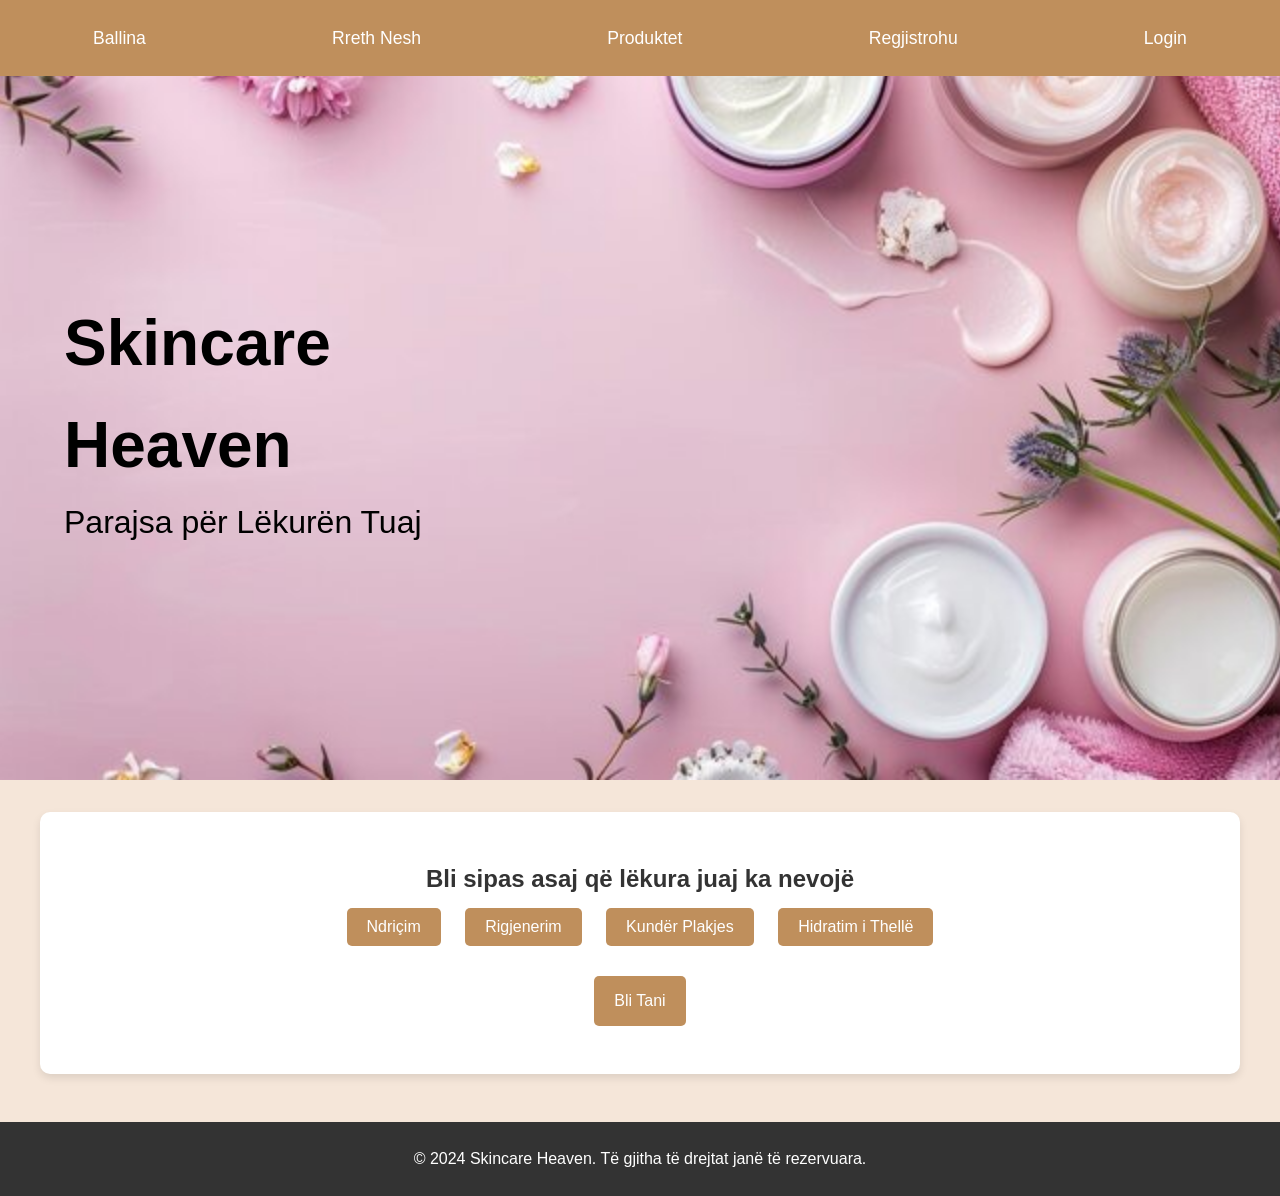
<file: index.html>
<!DOCTYPE html>
<html lang="sq">
<head>
  <meta charset="UTF-8">
  <meta name="viewport" content="width=device-width, initial-scale=1.0">
  <title>Skincare Heaven</title>
  <link rel="stylesheet" href="ballina.css">
</head>
<body>

  <nav class="navbar">
    <a href="index.html">Ballina</a>
    <a href="about.html">Rreth Nesh</a>
    <a href="products.html">Produktet</a>
    <a href="register.html">Regjistrohu</a>
    <a href="login.html">Login</a>
  </nav>

  <div class="header">
    <div class="slider">
      <div class="slider-container">
        <img src="360_F_979920615_y0ubV3AEonldqp1MdXHzP7PzhsGK2wS0 - Copy.jpg" alt="Slider Image 1" class="active">
        <img src="3d-rendering-personal-care-products-fondant-pink_23-2151053868.avif" alt="Slider Image 2">
        <img src="pink-beauty-products-with-flowers-pink-background_14117-749773.avif" alt="Slider Image 3">
      </div>
      <div class="slider-text">
        <h1>Skincare Heaven</h1>
        <p>Parajsa për Lëkurën Tuaj</p>
      </div>
    </div>
  </div>

  <section class="section shop-goals">
    <h2>Bli sipas asaj që lëkura juaj ka nevojë</h2>
    <div class="goals">
      <button>Ndriçim</button>
      <button>Rigjenerim</button>
      <button>Kundër Plakjes</button>
      <button>Hidratim i Thellë</button>
    </div>
    <a href="products.html" class="button">Bli Tani</a>
  </section>

  <script src="ballina.js"></script>

  <footer class="footer">
    <p>&copy; 2024 Skincare Heaven. Të gjitha të drejtat janë të rezervuara.</p>
  </footer>

</body>
</html>
</file>
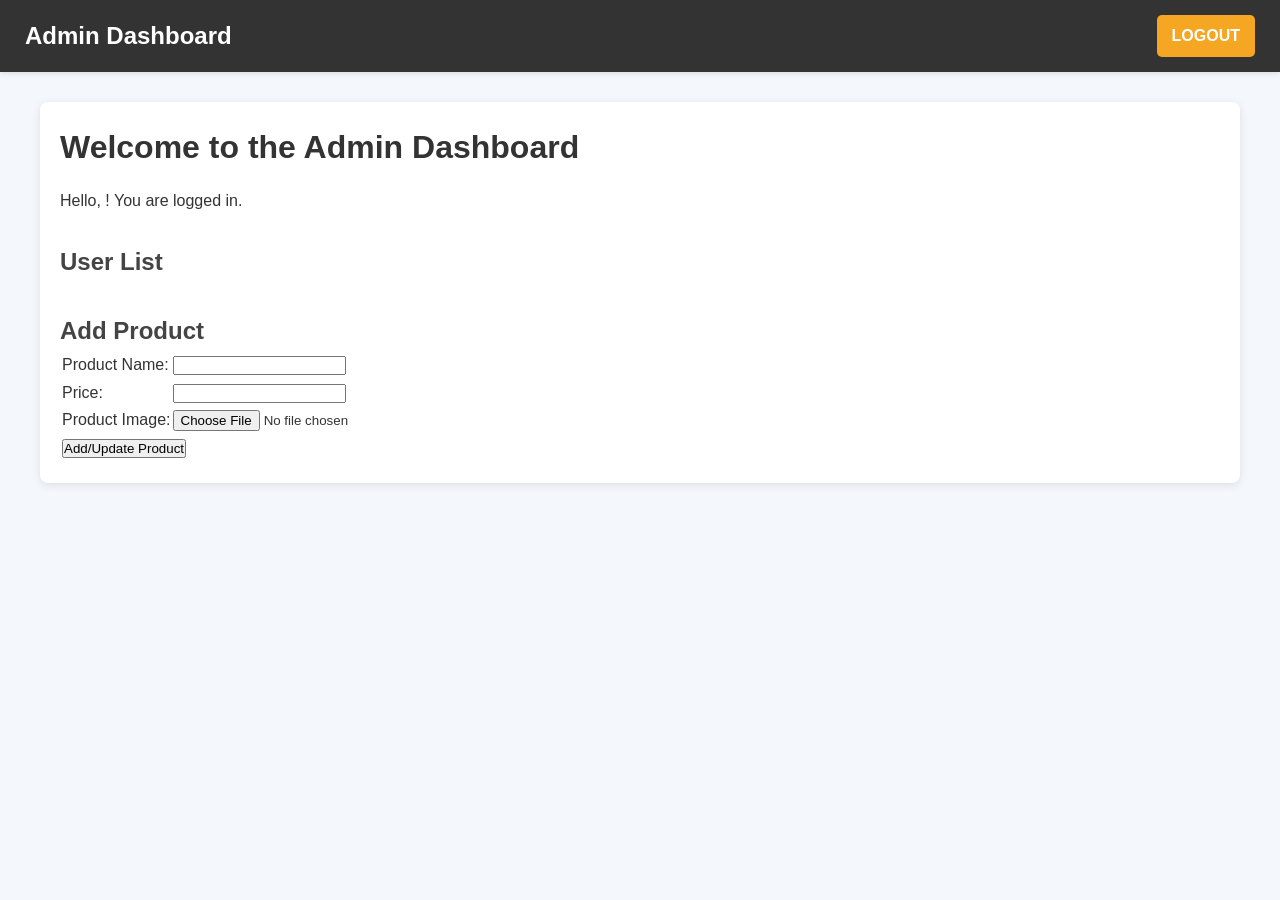
<file: dashboard.html>
<!DOCTYPE html>
<html lang="en">
<head>
    <meta charset="UTF-8">
    <meta name="viewport" content="width=device-width, initial-scale=1.0">
    <title>Admin Dashboard</title>
    <link rel="stylesheet" href="./css/dashboard.css">
</head>
<body>
    <div class="navbar">
        <a href="database/dashboard.php" class="logo">Admin Dashboard</a>
        <a href="database/logout.php" class="logout">Logout</a>
    </div>

    <div class="container">
        <h1>Welcome to the Admin Dashboard</h1>
        <p>Hello, <span id="user-name"></span>! You are logged in.</p>

        <!-- User List Section -->
        <h2>User List</h2>
        <div id="user-list-container"></div>

        <!-- Add Product Section -->
        <h2>Add Product</h2>
        <form id="add-product-form" enctype="multipart/form-data">
            <input type="hidden" id="product-id">
            <table>
                <tr>
                    <td><label for="product-name">Product Name:</label></td>
                    <td><input type="text" id="product-name" name="product_name" required></td>
                </tr>
                <tr>
                    <td><label for="product-price">Price:</label></td>
                    <td><input type="number" id="product-price" name="product_price" required></td>
                </tr>
                <tr>
                    <td><label for="product-image">Product Image:</label></td>
                    <td><input type="file" id="product-image" name="product_image" accept="image/*" required></td>
                </tr>
                <tr>
                    <td colspan="2">
                        <button type="submit">Add/Update Product</button>
                    </td>
                </tr>
            </table>
        </form>
    </div>

    <script>
        window.onload = function () {
            // Fetch user data
            fetch('database/dashboard.php')
                .then(response => response.json())
                .then(data => {
                    if (data.error) {
                        alert(data.error);
                        return;
                    }

                    document.getElementById('user-name').textContent = data.user_name;
                    displayUserList(data.users);
                })
                .catch(error => {
                    console.error('Error fetching data:', error);
                });

            // Handle form submission (Add/Edit Product)
            document.getElementById('add-product-form').addEventListener('submit', function (event) {
                event.preventDefault();

                let formData = new FormData();
                formData.append('product_name', document.getElementById('product-name').value);
                formData.append('product_price', document.getElementById('product-price').value);
                formData.append('product_image', document.getElementById('product-image').files[0]);

                let productId = document.getElementById('product-id').value;

                fetch('database/add_product.php', {
                        method: 'POST',
                        body: formData
                    })
                    .then(response => response.text())  // First, get response as text
                    .then(text => {
                        try {
                            let data = JSON.parse(text); // Try converting to JSON
                            if (data.success) {
                                alert('Product added successfully!');
                            } else {
                                alert('Error: ' + data.error);
                            }
                        } catch (error) {
                            console.error('Invalid JSON:', text);  // Log raw response
                            alert('Unexpected error occurred.');
                        }
                    })
                    .catch(error => {
                        console.error('Error adding product:', error);
                    });
                }
            );
        };


        // Display user list
        function displayUserList(users) {
            let userListContainer = document.getElementById('user-list-container');
            if (users.length > 0) {
                let table = `<table class="user-table">
                    <thead>
                        <tr>
                            <th>ID</th>
                            <th>Name</th>
                            <th>Email</th>
                            <th>Role</th>
                        </tr>
                    </thead>
                    <tbody>`;
                users.forEach(user => {
                    table += `<tr>
                        <td>${user.id}</td>
                        <td>${user.name}</td>
                        <td>${user.email}</td>
                        <td>${user.role}</td>
                    </tr>`;
                });
                table += `</tbody></table>`;
                userListContainer.innerHTML = table;
            } else {
                userListContainer.innerHTML = '<p>No users found.</p>';
            }
        }
    </script>
</body>
</html>
</file>
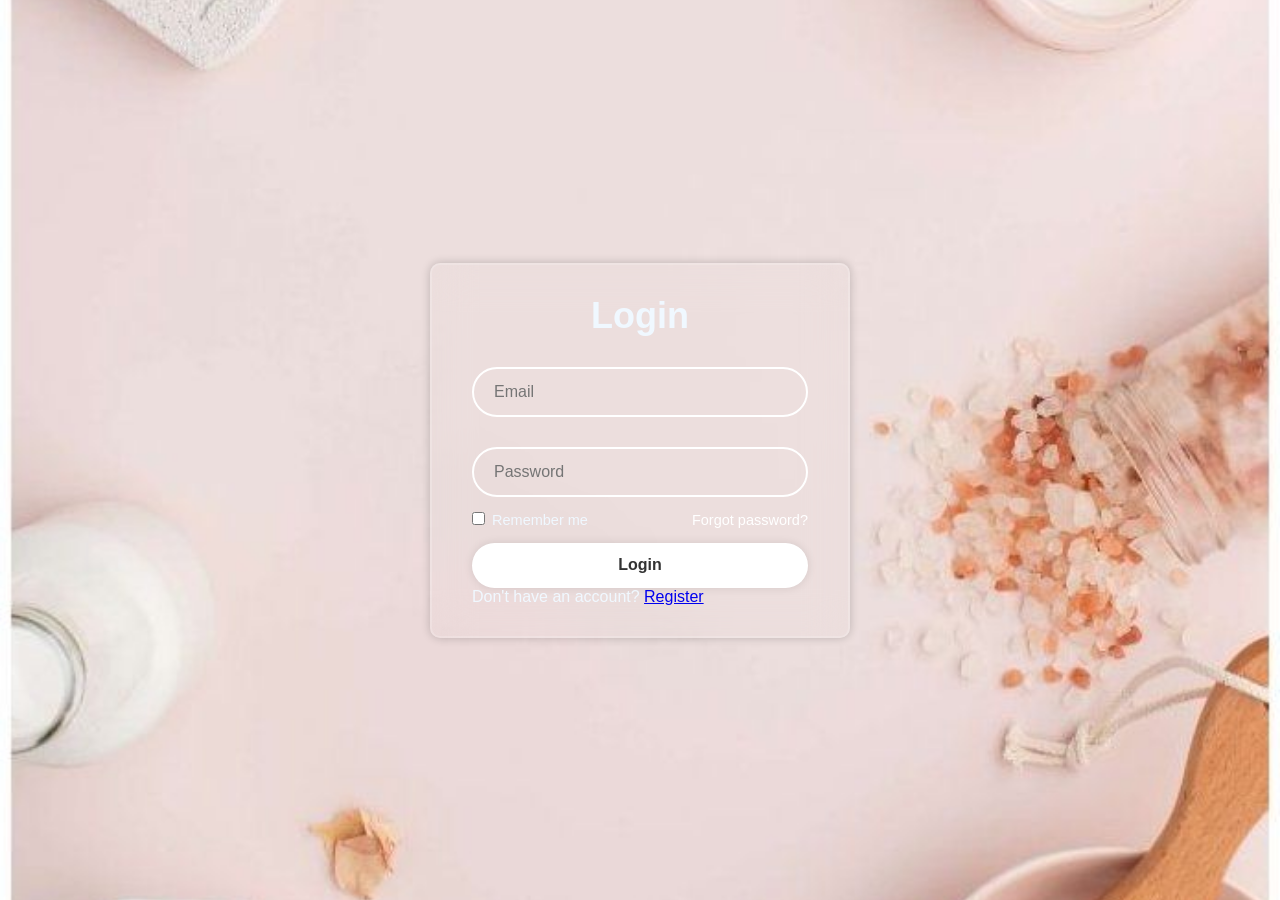
<file: login.html>
<!DOCTYPE html>
<html lang="en">
<head>
    <meta charset="UTF-8">
    <meta name="viewport" content="width=device-width, initial-scale=1.0">
    <title>Login Form</title>
    <link rel="stylesheet" href="Lstyle.css">
</head>
<body>
    <div class="home">
        <form action="database/login_user.php" method="POST">
            <h1>Login</h1>
            <div class="input-box">
                <input type="email" name="email" placeholder="Email" required>
            </div>
            <div class="input-box">
                <input type="password" name="password" placeholder="Password" required>
            </div>
            <div class="remember-forgot">
                <label><input type="checkbox" name="remember-me"> Remember me</label>
                <a href="#">Forgot password?</a>
            </div>
            <button type="submit" class="btn">Login</button>
            <div class="register link">
                <p>Don't have an account? <a href="register.html">Register</a></p>
            </div>
        </form>
    </div>
    <script src="login.js"></script>
</body>
</html>
</file>
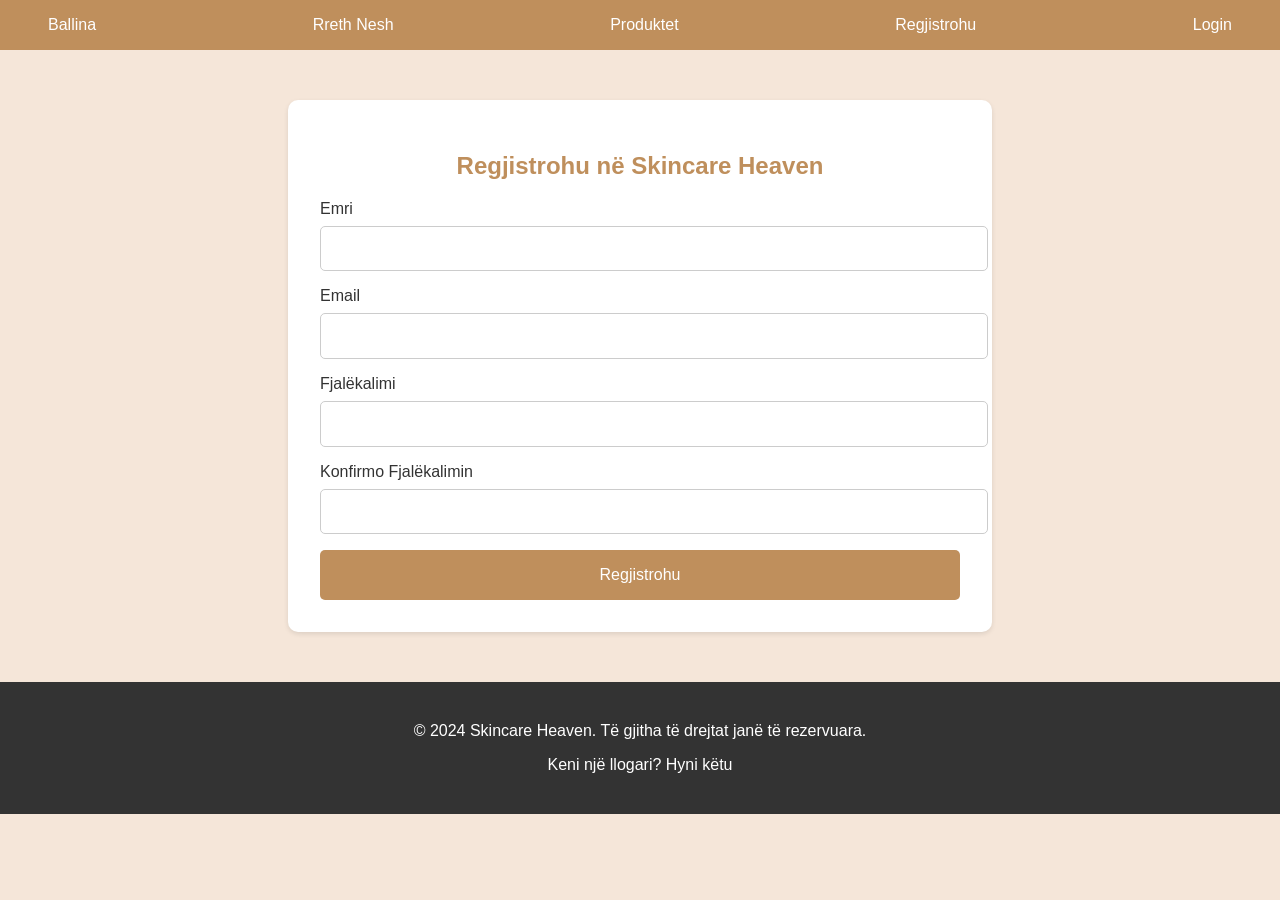
<file: register.html>
<!DOCTYPE html>
<html lang="sq">
<head>
  <meta charset="UTF-8">
  <meta name="viewport" content="width=device-width, initial-scale=1.0">
  <title>Regjistrohu në Skincare Heaven</title>
  <link rel="stylesheet" href="register.css">
</head>
<body>

  <nav class="navbar">
    <a href="index.html">Ballina</a>
    <a href="about.html">Rreth Nesh</a>
    <a href="products.html">Produktet</a>
    <a href="register.html">Regjistrohu</a>
    <a href="login.html">Login</a>
    <div class="hamburger" onclick="toggleMenu()">
      <div></div>
      <div></div>
      <div></div>
    </div>
  </nav>

  <div class="registration-container">
    <h2>Regjistrohu në Skincare Heaven</h2>

    <form id="registration-form" action="database/register_user.php" method="POST">
    <form id="registration-form" action="database/register_user.php" method="POST">
      <div class="form-group">
        <label for="name">Emri</label>
        <input type="text" id="name" name="name" required>
        <p class="error" id="name-error"></p>
      </div>

      <div class="form-group">
        <label for="email">Email</label>
        <input type="email" id="email" name="email" required>
        <p class="error" id="email-error"></p>
      </div>

      <div class="form-group">
        <label for="password">Fjalëkalimi</label>
        <input type="password" id="password" name="password" required>
        <p class="error" id="password-error"></p>
      </div>

      <div class="form-group">
        <label for="confirm-password">Konfirmo Fjalëkalimin</label>
        <input type="password" id="confirm-password" name="confirm-password" required>
        <p class="error" id="confirm-password-error"></p>
      </div>

      <button type="submit">Regjistrohu</button>
    </form>
  </div>

  <footer class="footer">
    <p>&copy; 2024 Skincare Heaven. Të gjitha të drejtat janë të rezervuara.</p>
    <p><a href="login.html">Keni një llogari? Hyni këtu</a></p>
  </footer>

  <script src="register.js"></script>
</body>
</html>
</file>
<file: ballina.css>
* {
    margin: 0;
    padding: 0;
    box-sizing: border-box;
  }
  
  body {
    font-family: 'Arial', sans-serif;
    background-color: #f5e6d9;
    color: #333;
    line-height: 1.6;
  }
  
  .navbar {
    background-color: #bf8f5c;
    color: white;
    display: flex;
    justify-content: space-around;
    align-items: center;
    padding: 1rem 0;
    position: fixed;
    width: 100%;
    top: 0;
    z-index: 10;
  }
  
  .navbar a {
    color: white;
    text-decoration: none;
    font-size: 1.1rem;
    transition: color 0.3s ease;
    padding: 0.5rem 1rem;
  }
  
  .navbar a:hover {
    color: #d2a679;
    border-bottom: 2px solid #d2a679;
  }
  
  .header {
    position: relative;
    height: 80vh;
    margin-top: 60px;
    overflow: hidden;
  }
  
  .slider {
    position: relative;
    width: 100%;
    height: 100%;
    overflow: hidden;
  }
  
  .slider-container {
    position: relative;
    width: 100%;
    height: 100%;
  }
  
  .slider img {
    width: 100%;
    height: 100%;
    object-fit: cover;
    position: absolute;
    opacity: 0;
    transition: opacity 1s ease-in-out;
  }
  
  .slider img.active {
    opacity: 1;
  }
  
  .slider-text {
    position: absolute;
    top: 50%;
    left: 5%;
    transform: translateY(-50%);
    color: black;
    font-size: 2rem;
    max-width: 40%;
    z-index: 5;
  }
  
  .section {
    max-width: 1200px;
    margin: 3rem auto;
    padding: 2rem;
    text-align: center;
    background: white;
    border-radius: 10px;
    box-shadow: 0px 4px 8px rgba(0, 0, 0, 0.1);
  }
  
  .shop-goals {
    margin-top: 2rem;
    padding: 3rem 2rem;
  }
  
  .goals button {
    margin: 10px;
    padding: 10px 20px;
    font-size: 1rem;
    background: #bf8f5c;
    color: white;
    border: none;
    border-radius: 5px;
    cursor: pointer;
    transition: 0.3s ease;
  }
  
  .goals button:hover {
    background: #d2a679;
  }
  
  .shop-goals .button {
    display: inline-block;
    background: #bf8f5c;
    color: white;
    padding: 12px 20px;
    text-decoration: none;
    border-radius: 5px;
    margin-top: 20px;
    transition: 0.3s ease;
  }
  
  .shop-goals .button:hover {
    background: #d2a679;
  }
  
  .footer {
    background-color: #333;
    color: white;
    text-align: center;
    padding: 1.5rem 1rem;
    margin-top: 3rem;
  }
  
 
 
  @media (max-width: 1024px) {
    .navbar {
      flex-direction: column;
      text-align: center;
    }
  
    .slider-text {
      font-size: 1.5rem;
      max-width: 60%;
    }
  
    .goals button {
      font-size: 0.9rem;
      padding: 8px 16px;
    }
  }
  
  
  @media (max-width: 768px) {
    .navbar {
      flex-direction: column;
      text-align: center;
      padding: 0.5rem;
    }
  
    .navbar a {
      padding: 0.5rem;
      font-size: 1rem;
    }
  
    .header {
      height: 60vh;
    }
  
    .slider-text {
      font-size: 1.2rem;
      max-width: 70%;
    }
  
    .section {
      padding: 1.5rem;
    }
  
    .goals button {
      font-size: 0.8rem;
      padding: 6px 12px;
    }
  
    .shop-goals .button {
      padding: 10px 16px;
    }
  }
</file>
<file: css/dashboard.css>
/* General reset for margins, paddings, and box-sizing */
* {
    margin: 0;
    padding: 0;
    box-sizing: border-box;
}

body {
    font-family: 'Arial', sans-serif;
    background-color: #f4f7fc;
    color: #333;
    line-height: 1.6;
}

/* Navbar styling */
.navbar {
    background-color: #333;
    color: white;
    padding: 15px;
    display: flex;
    justify-content: space-between;
    align-items: center;
    box-shadow: 0 2px 5px rgba(0, 0, 0, 0.1);
}

.navbar a {
    color: white;
    text-decoration: none;
    font-size: 16px;
    margin: 0 10px;
}

.navbar a:hover {
    color: #f5a623;
}

.navbar .logo {
    font-size: 24px;
    font-weight: bold;
}

.navbar .logout {
    background-color: #f5a623;
    padding: 8px 15px;
    border-radius: 5px;
    text-transform: uppercase;
    font-weight: bold;
    transition: background-color 0.3s;
}

.navbar .logout:hover {
    background-color: #d98e19;
}

/* Container for the content */
.container {
    max-width: 1200px;
    margin: 30px auto;
    padding: 20px;
    background-color: white;
    border-radius: 8px;
    box-shadow: 0 2px 10px rgba(0, 0, 0, 0.1);
}

h1 {
    color: #333;
    margin-bottom: 15px;
}

h2 {
    margin-top: 30px;
    color: #444;
}

/* User table styling */
.user-table {
    width: 100%;
    border-collapse: collapse;
    margin-top: 20px;
}

.user-table th,
.user-table td {
    padding: 12px;
    text-align: left;
    border: 1px solid #ddd;
}

.user-table th {
    background-color: #f5a623;
    color: white;
}

.user-table tr:nth-child(even) {
    background-color: #f9f9f9;
}

.user-table tr:hover {
    background-color: #f0f0f0;
}

.user-table td {
    color: #555;
}

/* Responsive design for smaller screens */
@media (max-width: 768px) {
    .navbar {
        flex-direction: column;
        align-items: flex-start;
    }

    .navbar a {
        margin: 5px 0;
    }

    .container {
        padding: 15px;
    }

    .user-table th, .user-table td {
        font-size: 14px;
        padding: 10px;
    }
}
</file>
<file: Lstyle.css>
*{
    margin: 0;
    padding: 0;
    box-sizing: border-box;
    font-family: "Poppins",sans-serif;
}
body{
    display: flex;
    justify-content: center;
    align-items: center;
    min-height: 100vh;
    background: url('home.jpg')no-repeat;
    background-size: cover;
    background-position: center;
}
.home{
    width: 420px;
    background-color: transparent;
    border: 2px solid rgba(255,255, 255, .2);
    backdrop-filter: blur(20px);
    box-shadow: 0 0 10px rgba(0, 0, 0, .2);
    color: aliceblue;
    border-radius: 10px;
    padding: 30px 40px ;
}
.home h1{
    font-size: 36px;
    text-align: center;
}
.home .input-box{
    width: 100%;
    height: 50px;
    margin: 30px 0;
}
.input-box input{
    width: 100%;
    height: 100%;
    background-color: transparent;
    border: none;
    outline: none;
    border: 2px solid rgba(255,255, 255, 2);
    border-radius: 40px;
    font-size: 16px;
    color: aliceblue;
    padding: 20px 45px 20px 20px;
}
.input-box input ::placeholder{
    color: aliceblue;
}
.input-box i{
    position: absolute;
    right: 20px;
    top: 50%;
    transform: translateY(-50%);
    font-size: 20px;
}
.home .remember-forgot{
    display: flex;
    justify-content: space-between;
    font-size: 14.5px;
    margin: -15px 0 15px;
}
.remember-forgot label input{
    accent-color: #fff;
    margin-right: 3px;
}
.remember-forgot a{
    color: #fff;
    text-decoration: none;
}
.remember-forgot a:hover{
    text-decoration: underline;
}
.home .btn{
    width: 100%;
    height: 45px;
    background-color: #fff;
    border: none;
    outline: none;
    border-radius: 40px;
    box-shadow: 0 0 10px rgba(0, 0, 0, .1);
    cursor: pointer;
    font-size: 16px;
    color: #333;
    font-weight: 600;
}
.home .register-link{
    font-size: 14.5px;
    text-align: center;
    margin-top: 20px;
}
.register-link p a{
    color: #fff;
    text-decoration: none;
    font-weight: 600;
}
.register-link p a{
    text-decoration: underline;
}
</file>
<file: register.css>
body {
    font-family: 'Arial', sans-serif;
    margin: 0;
    padding: 0;
    background-color: #f5e6d9;
    color: #333;
  }
  
  .navbar {
    background-color: #bf8f5c;
    color: white;
    display: flex;
    justify-content: space-between;
    align-items: center;
    padding: 1rem 2rem;
  }
  
  .navbar a {
    color: white;
    text-decoration: none;
    margin: 0 1rem;
    font-size: 1rem;
    transition: color 0.3s ease;
  }
  
  .navbar a:hover {
    color: #d2a679;
  }
  
  .hamburger {
    display: none;
    cursor: pointer;
  }
  
  .hamburger div {
    width: 25px;
    height: 3px;
    background-color: white;
    margin: 5px;
  }
  
  .registration-container {
    width: 50%;
    margin: 50px auto;
    padding: 2rem;
    background-color: white;
    border-radius: 10px;
    box-shadow: 0 2px 5px rgba(0, 0, 0, 0.1);
  }
  
  .registration-container h2 {
    text-align: center;
    color: #bf8f5c;
  }
  
  .form-group {
    margin-bottom: 1rem;
  }
  
  .form-group label {
    display: block;
    font-size: 1rem;
    margin-bottom: 0.5rem;
  }
  
  .form-group input {
    width: 100%;
    padding: 0.8rem;
    border: 1px solid #ccc;
    border-radius: 5px;
    font-size: 1rem;
  }
  
  .form-group input:focus {
    border-color: #bf8f5c;
    outline: none;
  }
  
  .form-group .error {
    color: red;
    font-size: 0.9rem;
  }
  
  button {
    width: 100%;
    padding: 1rem;
    background-color: #bf8f5c;
    color: white;
    border: none;
    border-radius: 5px;
    font-size: 1rem;
    cursor: pointer;
    transition: background-color 0.3s ease;
  }
  
  button:hover {
    background-color: #d2a679;
  }
  
  .footer {
    background-color: #333;
    color: white;
    text-align: center;
    padding: 1.5rem 1rem;
    margin-top: 2rem;
  }
  
  .footer a {
    color: white;
    text-decoration: none;
    font-size: 1rem;
  }
  
  @media (max-width: 768px) {
    .navbar {
      flex-direction: column;
      text-align: center;
    }
  
    .navbar a {
      margin: 0.5rem 0;
    }
  
    .hamburger {
      display: block;
    }
  
    .navbar a.hide {
      display: none;
    }
  
    .registration-container {
      width: 80%;
      padding: 1rem;
    }
  
    .registration-container h2 {
      font-size: 1.5rem;
    }
  }
  
  @media (max-width: 480px) {
    .registration-container {
      width: 90%;
    }
  
    .form-group input {
      padding: 1rem;
    }
  
    button {
      padding: 1.2rem;
      font-size: 1.2rem;
    }
  
    .navbar a {
      font-size: 0.9rem;
    }
  }
</file>
